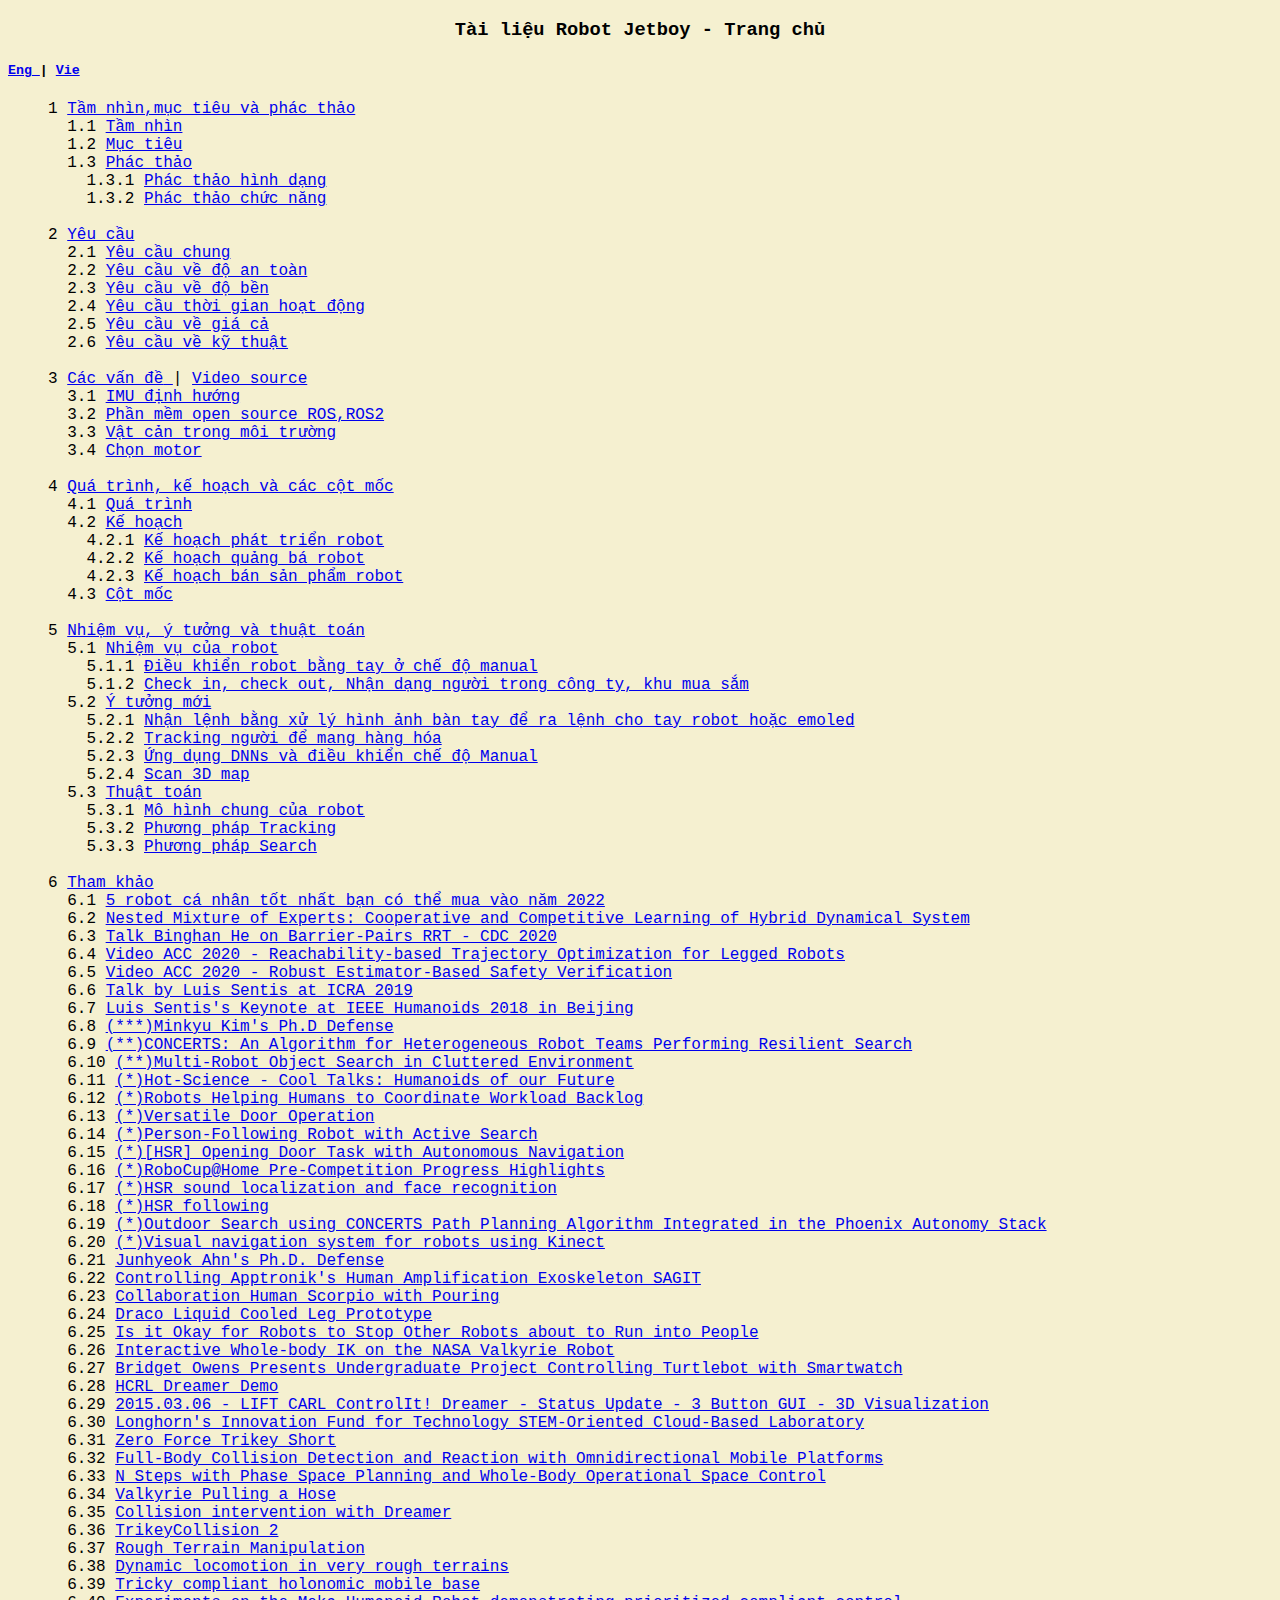
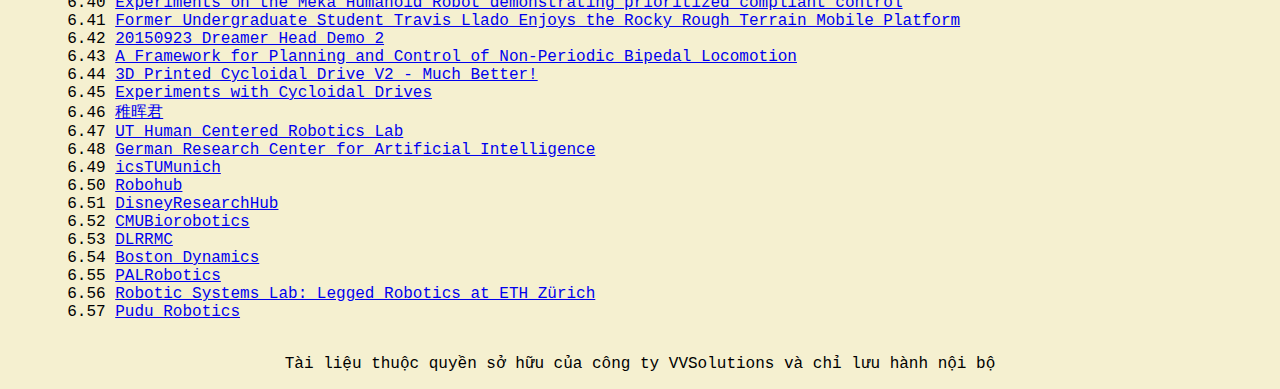
<file: index.html>
<!doctype html>
<html>
  <head>
    <meta charset="UTF-8">
    <meta name="viewport" content="width=device-width,intitial-scale=1.0">
    <link rel="stylesheet" href = "styles.css">
    <title>Trang chủ</title>
  </head>
  <body>
    <h3 class="center">Tài liệu Robot Jetboy - Trang chủ</h3>
    <h5>
      <a href="./index-en.html">
        <span class="title">Eng</span>
      </a>
      |
      <a href="./index.html">
        <span class="title">Vie</span>
      </a>
    </h5>
    <ol class="toc-list">
      <!--Page1: Vision, target and sketchs-->
      <li>
        <a href="./page1.html">
          <span class="title">Tầm nhìn,mục tiêu và phác thảo</span>
          <!-- <span class="page"><span class="visually-hidden">Page&nbsp;1</span> -->
        </a>
        <ol role="list">
          <li>
            <a href="./page1.html#Tầm-nhìn">
                <span class="title">Tầm nhìn</span>
                <!-- <span class="page">Page&nbsp;5</span> -->
            </a>
          </li>
          <li>
            <a href="./page1.html#Mục-tiêu">
               <span class="title">Mục tiêu</span>
                <!-- <span class="page">Page&nbsp;5</span> -->
            </a>
          </li>
          <li>
            <a href="./page1.html#Phác thảo">
               <span class="title">Phác thảo</span>
                <!-- <span class="page">Page&nbsp;5</span> -->
            </a>
            <ol role="list">
              <li>
                <a href="./page1.html#Phác-thảo-hình-dạng">
                    <span class="title">Phác thảo hình dạng</span>
                </a>
              </li>
              <li>
                <a href="./page1.html#Phác-thảo-chức-năng">
                    <span class="title">Phác thảo chức năng</span>
                </a>
              </li>
            </ol>
          </li>
        </ol>
      </li>
      <br>
      <!--Page2: Requirements-->
      <li>
        <a href="./page2.html">
          <span class="title">Yêu cầu</span>
        </a>
        <ol role="list">
          <li>
            <a href="./page2.html#Yêu-cầu-chung">
                <span class="title">Yêu cầu chung</span>
            </a>
          </li>
          <li>
            <a href="./page2.html#Yêu-cầu-về-độ-an-toàn">
                <span class="title">Yêu cầu về độ an toàn</span>
            </a>
          </li>
          <li>
            <a href="./page2.html#Yêu-cầu-về-độ-bền">
              <span class="title">Yêu cầu về độ bền</span>
            </a>
          </li>
          <li>
            <a href="./page2.html#Yêu-cầu-thời-gian-hoạt-động">
              <span class="title">Yêu cầu thời gian hoạt động</span>
            </a>
          </li>
          <li>
            <a href="./page2.html#Yêu-cầu-về-giá-cả">
              <span class="title">Yêu cầu về giá cả</span>
            </a>
          </li>
          <li>
            <a href="./page2.html#Yêu-cầu-về-kỹ-thuật">
              <span class="title">Yêu cầu về kỹ thuật</span>
            </a>
          </li>
        </ol>
      </li>
      <br>
      <!--Page3: Issues and Problems-->
      <li>
        <a href="./page3.html">
          <span class="title">Các vấn đề</span>
        </a>|
        <a href ="https://drive.google.com/drive/folders/1zzDiccx-L3M2VTJl4xlBxqA0-_AlY4Up">Video source
        </a>
        <ol role="list">
          <li>
            <a href="./page3.html#IMU-định-hướng">
                <span class="title">IMU định hướng</span>
            </a>
          </li>
          <li>
            <a href="./page3.html#Phần-mềm-open-source-ROS,ROS2">
                <span class="title">Phần mềm open source ROS,ROS2</span>
            </a>
          </li>
          <li>
            <a href="./page3.html#Vật-cản-trong-môi-trường">
                <span class="title">Vật cản trong môi trường</span>
            </a>
          </li>
          <li>
            <a href="./page3.html#Chọn-motor">
                <span class="title">Chọn motor</span>
            </a>
          </li>
        </ol>
      </li>
      <br>
      <!--Page4: Planning and Milestones-->
      <li>
        <a href="./page4.html">
          <span class="title">Quá trình, kế hoạch và các cột mốc</span>
        </a>
        <ol role="list">
          <li>
            <a href="./page4.html#Quá-trình">
                <span class="title">Quá trình</span>
            </a>
          </li>
          <li>
            <a href="./page4.html#Kế-hoạch">
                <span class="title">Kế hoạch</span>
            </a>
            <ol role="list">
              <li>
                <a href="./page4.html#Kế-hoạch-phát-triển-robot">
                    <span class="title">Kế hoạch phát triển robot</span>
                </a>
              </li>
              <li>
                <a href="./page4.html#Kế-hoạch-quảng-bá-robot">
                    <span class="title">Kế hoạch quảng bá robot</span>
                </a>
              </li>
              <li>
                <a href="./page4.html#Kế-hoạch-bán-sản-phẩm-robot">
                    <span class="title">Kế hoạch bán sản phẩm robot</span>
                </a>
              </li>
            </ol>
          </li>
          <li>
            <a href="./page4.html#Cột-mốc">
                <span class="title">Cột mốc</span>
            </a>
          </li>
        </ol>
      </li>
      <br>
      <!--Page5: Missions and Ideas-->
      <li>
        <a href="./page5.html">
          <span class="title">Nhiệm vụ, ý tưởng và thuật toán</span>
        </a>
        <ol role="list">
          <li>
            <a href="./page5.html#">
                <span class="title">Nhiệm vụ của robot</span>
            </a>
            <ol role="list">
              <li>
                <a href="./page5.html#mission1">
                  <span class="title">Điều khiển robot bằng tay ở chế độ manual</span>
                </a>
              </li>
              <li>
                <a href="./page5.html#mission2">
                  <span class="title">Check in, check out, Nhận dạng người trong công ty, khu mua sắm</span>
                </a>
              </li>
            </ol>
          </li>
          <li>
            <a href="./page5.html#">
                <span class="title">Ý tưởng mới</span>
            </a>
            <ol role="list">
              <li>
                <a href="./page5.html#">
                  <span class="title">Nhận lệnh bằng xử lý hình ảnh bàn tay để ra lệnh cho tay robot hoặc emoled</span>
                </a>
              </li>
              <li>
                <a href="https://www.youtube.com/watch?v=LCDS8LHg4m8">
                  <span class="title">Tracking người để mang hàng hóa</span>
                </a>
              </li>
              <li>
                <a href="./page5.html#">
                  <span class="title">Ứng dụng DNNs và điều khiển chế độ Manual</span>
                </a>
              </li>
              <li>
                <a href="./page5.html#">
                  <span class="title">Scan 3D map</span>
                </a>
              </li>
            </ol>
          </li>
          <li>
            <a href="./page5.html#">
                <span class="title">Thuật toán</span>
            </a>
            <ol role="list">
              <li>
                <a href="./page5.html#algo1">
                  <span class="title">Mô hình chung của robot</span>
                </a>
              </li>
              <li>
                <a href="./page5.html#algo2">
                  <span class="title">Phương pháp Tracking</span>
                </a>
              </li>
              <li>
                <a href="./page5.html#algo2">
                  <span class="title">Phương pháp Search</span>
                </a>
              </li>
            </ol>
          </li>
        </ol>
      </li>
      <br>
      <!--Page6: References-->
      <li>
        <a href="./page6.html">
          <span class="title">Tham khảo</span>
        </a>
        <ol role="list">
          <li>
            <a href="https://www.youtube.com/watch?v=SRxBZFXk63w">
                <span class="title">5 robot cá nhân tốt nhất bạn có thể mua vào năm 2022</span>
            </a>
          </li>
          <li>
            <a href="https://www.youtube.com/watch?v=TzSmi7NyHQU">
                <span class="title">Nested Mixture of Experts: Cooperative and Competitive Learning of Hybrid Dynamical System</span>
            </a>
          </li>
          <li>
            <a href="https://www.youtube.com/watch?v=V9h-OQ7ru7g">
                <span class="title">Talk Binghan He on Barrier-Pairs RRT - CDC 2020</span>
            </a>
          </li>
          <li>
            <a href="https://www.youtube.com/watch?v=6OiDNyLlBGo">
                <span class="title">Video ACC 2020 - Reachability-based Trajectory Optimization for Legged Robots</span>
            </a>
          </li>
          <li>
            <a href="https://www.youtube.com/watch?v=WzW3xJIraHk">
                <span class="title">Video ACC 2020 - Robust Estimator-Based Safety Verification</span>
            </a>
          </li>
          <li>
            <a href="https://www.youtube.com/watch?v=3oKEUMtW-mg">
                <span class="title">Talk by Luis Sentis at ICRA 2019</span>
            </a>
          </li>
          <li>
            <a href="https://www.youtube.com/watch?v=S2HclmWqNHU">
                <span class="title">Luis Sentis's Keynote at IEEE Humanoids 2018 in Beijing</span>
            </a>
          </li>
          <li>
            <a href="https://www.youtube.com/watch?v=a9gL2KvjgFw">
                <span class="title">(***)Minkyu Kim's Ph.D Defense</span>
            </a>
          </li>
          <li>
            <a href="https://www.youtube.com/watch?v=MVoaGQqpYuU">
                <span class="title">(**)CONCERTS: An Algorithm for Heterogeneous Robot Teams Performing Resilient Search</span>
            </a>
          </li>
          <li>
            <a href="https://www.youtube.com/watch?v=-pacvuRdfsk">
                <span class="title">(**)Multi-Robot Object Search in Cluttered Environment</span>
            </a>
          </li>
          <li>
            <a href="https://www.youtube.com/watch?v=m32orreU_z4">
                <span class="title">(*)Hot-Science - Cool Talks: Humanoids of our Future</span>
            </a>
          </li>
          <li>
            <a href="https://www.youtube.com/watch?v=My6WIiZZCsM">
                <span class="title">(*)Robots Helping Humans to Coordinate Workload Backlog</span>
            </a>
          </li>
          <li>
            <a href="https://www.youtube.com/watch?v=LbDfKPpxEss">
                <span class="title">(*)Versatile Door Operation</span>
            </a>
          </li>
          <li>
            <a href="https://www.youtube.com/watch?v=WFre6EOa7qc">
                <span class="title">(*)Person-Following Robot with Active Search</span>
            </a>
          </li>
          <li>
            <a href="https://www.youtube.com/watch?v=wCJ9qQrr5M0">
                <span class="title">(*)[HSR] Opening Door Task with Autonomous Navigation</span>
            </a>
          </li>
          <li>
            <a href="https://www.youtube.com/watch?v=bochBN3YTXE">
                <span class="title">(*)RoboCup@Home Pre-Competition Progress Highlights</span>
            </a>
          </li>
          <li>
            <a href="https://www.youtube.com/watch?v=GxJKTnLsvlE">
                <span class="title">(*)HSR sound localization and face recognition</span>
            </a>
          </li>
          <li>
            <a href="https://www.youtube.com/watch?v=zjFHtj_-uAM">
                <span class="title">(*)HSR following</span>
            </a>
          </li>
          <li>
            <a href="https://www.youtube.com/watch?v=h_6dSvNM-r8">
                <span class="title">(*)Outdoor Search using CONCERTS Path Planning Algorithm Integrated in the Phoenix Autonomy Stack</span>
            </a>
          </li>
          <li>
            <a href="https://www.youtube.com/watch?v=h_6dSvNM-r8">
                <span class="title">(*)Visual navigation system for robots using Kinect</span>
            </a>
          </li>
          <li>
            <a href="https://www.youtube.com/watch?v=XezhJuygUYY">
                <span class="title">Junhyeok Ahn's Ph.D. Defense</span>
            </a>
          </li>
          <li>
            <a href="https://www.youtube.com/watch?v=7fbCiG7xmjU">
                <span class="title">Controlling Apptronik's Human Amplification Exoskeleton SAGIT</span>
            </a>
          </li>
          <li>
            <a href="https://www.youtube.com/watch?v=GjdQ5otZLDY">
                <span class="title">Collaboration Human Scorpio with Pouring</span>
            </a>
          </li>
          <li>
            <a href="https://www.youtube.com/watch?v=iUS0qoHO6Ac">
                <span class="title">Draco Liquid Cooled Leg Prototype</span>
            </a>
          </li>
          <li>
            <a href="https://www.youtube.com/watch?v=miUu0kts0S8">
                <span class="title">Is it Okay for Robots to Stop Other Robots about to Run into People</span>
            </a>
          </li>
          <li>
            <a href="https://www.youtube.com/watch?v=OKyVkTAUqiM">
                <span class="title">Interactive Whole-body IK on the NASA Valkyrie Robot</span>
            </a>
          </li>
          <li>
            <a href="https://www.youtube.com/watch?v=5Po4lB3S0Vg">
                <span class="title">Bridget Owens Presents Undergraduate Project Controlling Turtlebot with Smartwatch</span>
            </a>
          </li>
          <li>
            <a href="https://www.youtube.com/watch?v=Z7aABTzoYQss">
                <span class="title">HCRL Dreamer Demo</span>
            </a>
          </li>
          <li>
            <a href="https://www.youtube.com/watch?v=g_S9crBLfA8">
                <span class="title">2015.03.06 - LIFT CARL ControlIt! Dreamer - Status Update - 3 Button GUI - 3D Visualization</span>
            </a>
          </li>
          <li>
            <a href="https://www.youtube.com/watch?v=ft6IabT1Z2Q">
                <span class="title">Longhorn's Innovation Fund for Technology STEM-Oriented Cloud-Based Laboratory</span>
            </a>
          </li>
          <li>
            <a href="https://www.youtube.com/watch?v=D09cLajTjOs">
                <span class="title">Zero Force Trikey Short</span>
            </a>
          </li>
          <li>
            <a href="https://www.youtube.com/watch?v=ub2errtdurA">
                <span class="title">Full-Body Collision Detection and Reaction with Omnidirectional Mobile Platforms</span>
            </a>
          </li>
          <li>
            <a href="https://www.youtube.com/watch?v=Gj7PNHTCQNA">
                <span class="title">N Steps with Phase Space Planning and Whole-Body Operational Space Control</span>
            </a>
          </li>
          <li>
            <a href="https://www.youtube.com/watch?v=hsHT9aAkAK8">
                <span class="title">Valkyrie Pulling a Hose</span>
            </a>
          </li>
          <li>
            <a href="https://www.youtube.com/watch?v=2qLPdkOQyic">
                <span class="title">Collision intervention with Dreamer</span>
            </a>
          </li>
          <li>
            <a href="https://www.youtube.com/watch?v=b745WTS0C6E">
                <span class="title">TrikeyCollision 2</span>
            </a>
          </li>
          <li>
            <a href="https://www.youtube.com/watch?v=Qvy0tamSbfQ">
                <span class="title">Rough Terrain Manipulation</span>
            </a>
          </li>
          <li>
            <a href="https://www.youtube.com/watch?v=xDm4-us4L88">
                <span class="title">Dynamic locomotion in very rough terrains</span>
            </a>
          </li>
          <li>
            <a href="https://www.youtube.com/watch?v=J_yGq5b3h0U">
                <span class="title">Tricky compliant holonomic mobile base</span>
            </a>
          </li>
          <li>
            <a href="https://www.youtube.com/watch?v=bU7Ocphhifg">
                <span class="title">Experiments on the Meka Humanoid Robot demonstrating prioritized compliant control</span>
            </a>
          </li>
          <li>
            <a href="https://www.youtube.com/watch?v=qfnlA6kzjco">
                <span class="title">Former Undergraduate Student Travis Llado Enjoys the Rocky Rough Terrain Mobile Platform</span>
            </a>
          </li>
          <li>
            <a href="https://www.youtube.com/watch?v=n5QXXT4h9iw">
                <span class="title">20150923 Dreamer Head Demo 2</span>
            </a>
          </li>
          <li>
            <a href="https://www.youtube.com/watch?v=Bt6mVHGqjFg">
                <span class="title">A Framework for Planning and Control of Non-Periodic Bipedal Locomotion</span>
            </a>
          </li>
          <li>
            <a href="https://www.youtube.com/watch?v=tgEOpl880KM">
                <span class="title">3D Printed Cycloidal Drive V2 - Much Better!</span>
            </a>
          </li>
          <li>
            <a href="https://www.youtube.com/watch?v=pWMB5VbLb6w&list=WL">
                <span class="title">Experiments with Cycloidal Drives</span>
            </a>
          </li>
          <li>
            <a href="https://www.youtube.com/channel/UCBAdGeil51Iw4y29Sh9Y7hA">
                <span class="title">稚晖君</span>
            </a>
          </li>
          <li>
            <a href="https://www.youtube.com/user/HCRLaboratory">
                <span class="title">UT Human Centered Robotics Lab</span>
            </a>
          </li>
          <li>
            <a href="https://www.youtube.com/user/dfkivideo">
                <span class="title">German Research Center for Artificial Intelligence</span>
            </a>
          </li>
          <li>
            <a href="https://www.youtube.com/user/icsTUMunich">
                <span class="title">icsTUMunich</span>
            </a>
          </li>
          <li>
            <a href="https://www.youtube.com/c/RobohubOrg/videos">
                <span class="title">Robohub</span>
            </a>
          </li>
          <li>
            <a href="https://www.youtube.com/user/DisneyResearchHub/videos">
                <span class="title">DisneyResearchHub</span>
            </a>
          </li>
          <li>
            <a href="https://www.youtube.com/user/CMUBiorobotics/videos">
                <span class="title">CMUBiorobotics</span>
            </a>
          </li>
          <li>
            <a href="https://www.youtube.com/user/DLRRMC/videos">
                <span class="title">DLRRMC</span>
            </a>
          </li>
          <li>
            <a href="https://www.youtube.com/user/BostonDynamics">
                <span class="title">Boston Dynamics</span>
            </a>
          </li>
          <li>
            <a href="https://www.youtube.com/user/PALRobotics/videos">
                <span class="title">PALRobotics</span>
            </a>
          </li>
          <li>
            <a href="https://www.youtube.com/user/leggedrobotics">
                <span class="title">Robotic Systems Lab: Legged Robotics at ETH Zürich</span>
            </a>
          </li>  
          <li>
            <a href="https://www.youtube.com/c/PuduRobotics/videos">
                <span class="title">Pudu Robotics</span>
            </a>
          </li>
        </ol>
      </li>
      <br>
    </ol>
    <p class="center">Tài liệu thuộc quyền sở hữu của công ty VVSolutions và chỉ lưu hành nội bộ</p>
  </body>
</html>
</file>
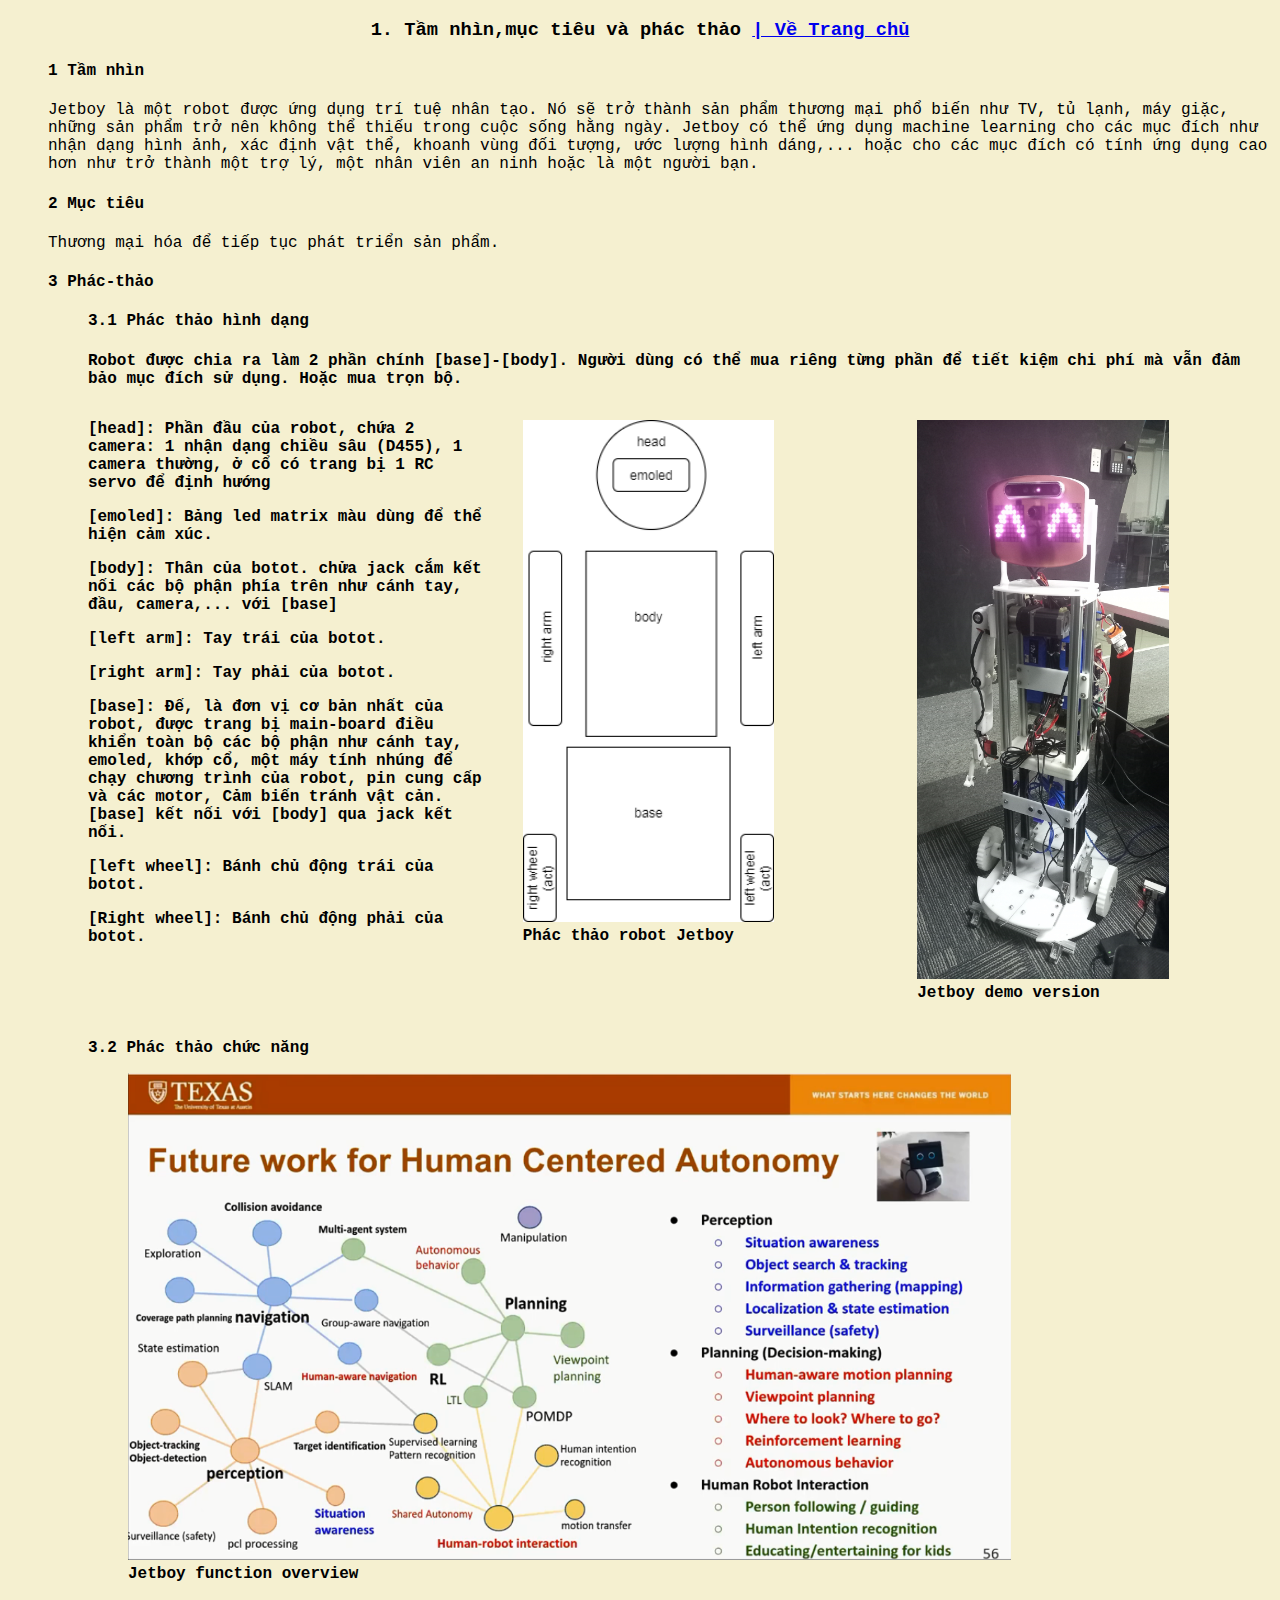
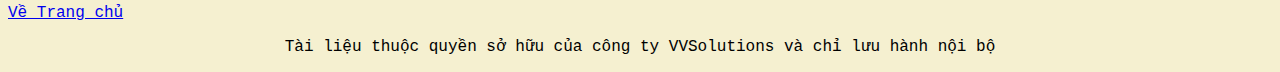
<file: page1.html>
<!doctype html>
<html>
  <head>
    <meta charset="UTF-8">
    <meta name="viewport" content="width=device-width,intitial-scale=1.0">
    <link rel="stylesheet" href = "styles.css">
    <title>Tầm nhìn,mục tiêu và phác thảo</title>
  </head>
  <body>
    <h3 class="center">1. Tầm nhìn,mục tiêu và phác thảo
      <a href="./index.html">
        <span class="title"> | Về Trang chủ</span>
      </a>
    </h3>
    <!--Page Content-->
    <ol role="list">
      <h4 id="Tầm-nhìn">
        <li>
          <a>Tầm nhìn</a>
        </li>
      </h4>
      <p>
        Jetboy là một robot được ứng dụng trí tuệ nhân tạo. Nó sẽ trở thành sản phẩm thương mại phổ biến như TV, tủ lạnh, máy giặc, những sản phẩm trở nên không thể thiếu trong cuộc sống hằng ngày.
        Jetboy có thể ứng dụng machine learning cho các mục đích như nhận dạng hình ảnh, xác định vật thể, khoanh vùng đối tượng, ước lượng hình dáng,... hoặc cho các mục đích có tính ứng dụng cao hơn như trở thành một trợ lý,
        một nhân viên an ninh hoặc là một người bạn.
      </p>
      <h4 id="Mục-tiêu">
        <li>
          <a>Mục tiêu</a>
        </li>
      </h4>
      <p>
        Thương mại hóa để tiếp tục phát triển sản phẩm.
      </p>
      <h4 id="Phác-thảo">
        <li>
          <a>Phác-thảo</a>
          <ol role="list">
            <h4 id="Phác-thảo-hình-dạng">
              <li>
                <a>Phác thảo hình dạng</a>
              </li>
            </h4>
            <p>Robot được chia ra làm 2 phần chính [base]-[body]. Người dùng có thể mua riêng từng phần để tiết kiệm chi phí mà vẫn đảm bảo mục đích sử dụng. 
              Hoặc mua trọn bộ.
            </p>
            <div class="row">
              <div class="column3">
                <p>
                  [head]: Phần đầu của robot, chứa 2 camera: 1 nhận dạng chiều sâu (D455), 1 camera thường, ở cổ có trang bị 1 RC servo để định hướng
                </p>
                <p>
                  [emoled]: Bảng led matrix màu dùng để thể hiện cảm xúc.
                </p>
                <p>
                  [body]: Thân của botot. chửa jack cắm kết nối các bộ phận phía trên như cánh tay, đầu, camera,... với [base]
                </p>
                <p>
                  [left arm]: Tay trái của botot.
                </p>
                <p>
                  [right arm]: Tay phải của botot.
                </p>
                <p>
                  [base]: Đế, là đơn vị cơ bản nhất của robot, được trang bị main-board điều khiển toàn bộ các bộ phận như cánh tay, emoled, khớp cổ, 
                  một máy tính nhúng để chạy chương trình của robot, pin cung cấp và các motor, Cảm biến tránh vật cản. [base] kết nối với [body] qua jack kết nối. 
                </p>
                <p>
                  [left wheel]: Bánh chủ động trái của botot.
                </p>
                <p>
                  [Right wheel]: Bánh chủ động phải của botot.
                </p>
              </div>
              <div class="column3">
                <figure>
                  <img src="./assets/sketch1.png" style="width:80%">
                  <figcaption>Phác thảo robot Jetboy</figcaption>
                </figure>
              </div>
              <div class="column3">
                <figure>
                  <img src="./assets/img1.jpg" style="width:80%">
                  <figcaption>Jetboy demo version</figcaption>
                </figure>
              </div> 
            </div>
            <h4 id="Phác-thảo-chức-năng">
              <li>
                <a>Phác thảo chức năng</a>
                <figure>
                  <img src="./assets/img2.PNG" style="width:80%">
                  <figcaption>Jetboy function overview</figcaption>
                </figure>
              </li>
            </h4>
          </ol>
        </li>
      </h4>
    </ol>
    <a href="./index.html">
      <span class="title">Về Trang chủ</span>
    </a>
    <p class="center">Tài liệu thuộc quyền sở hữu của công ty VVSolutions và chỉ lưu hành nội bộ</p>
  </body>
</html>
</file>
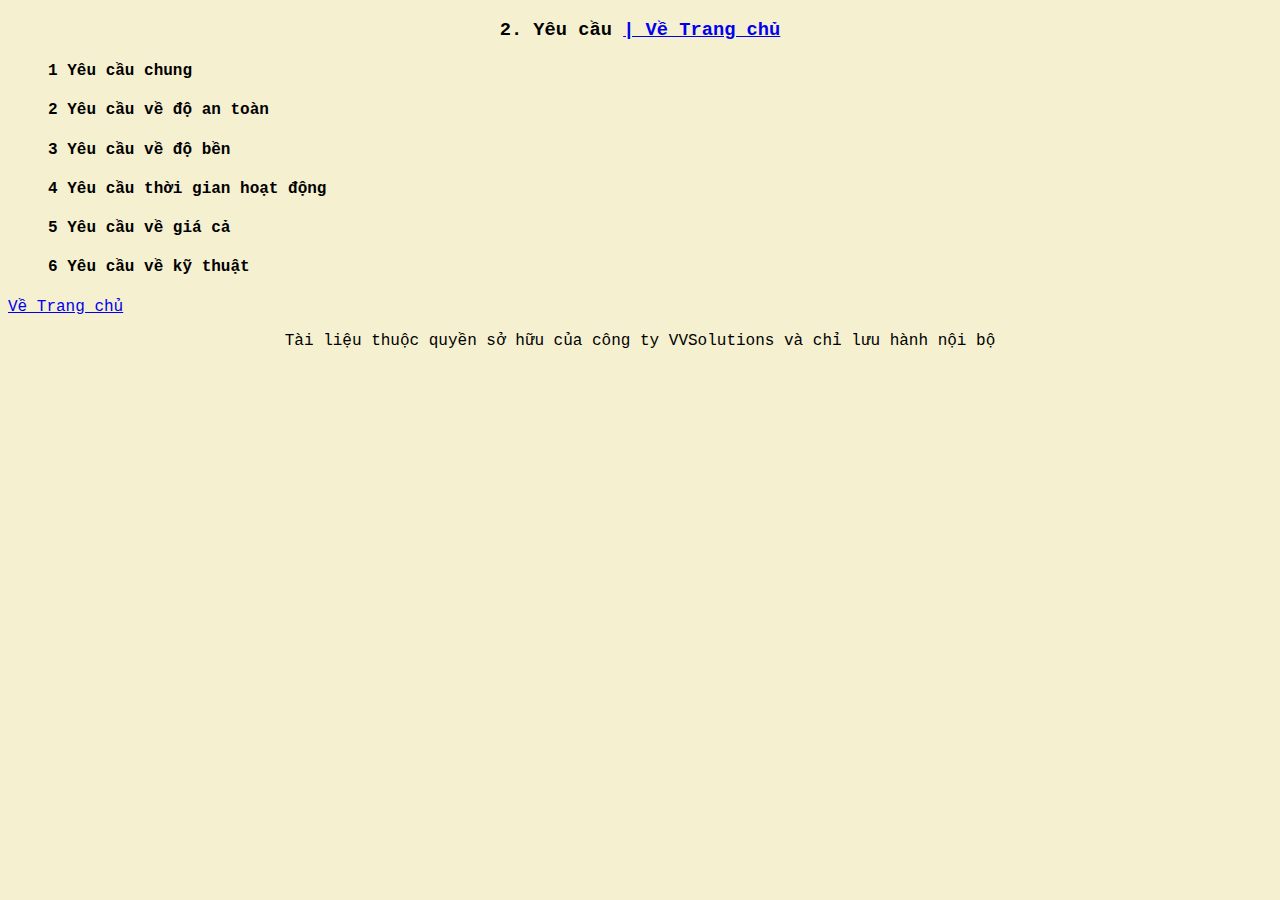
<file: page2.html>
<!doctype html>
<html>
  <head>
    <meta charset="UTF-8">
    <meta name="viewport" content="width=device-width,intitial-scale=1.0">
    <link rel="stylesheet" href = "styles.css">
    <title>Yêu cầu</title>
  </head>
  <body>
    <h3 class="center">2. Yêu cầu
      <a href="./index.html">
      <span class="title"> | Về Trang chủ</span>
    </a>
  </h3>
  <!--Page Content-->
  <ol role="list">
  <h4 id="Yêu-cầu-chung">
    <li>
      <a>Yêu cầu chung</a>
    </li>
  </h4>
  <h4 id="Yêu-cầu-về-độ-an-toàn">
    <li>
      <a>Yêu cầu về độ an toàn</a>
    </li>
  </h4>
  <h4 id="Yêu-cầu-về-độ-bền">
    <li>
      <a>Yêu cầu về độ bền</a>
    </li>
  </h4>
  <h4 id="Yêu-cầu-thời-gian-hoạt-động">
    <li>
      <a>Yêu cầu thời gian hoạt động</a>
    </li>
  </h4>
  <h4 id="Yêu-cầu-về-giá-cả">
    <li>
      <a>Yêu cầu về giá cả</a>
    </li>
  </h4>
  <h4 id="Yêu-cầu-về-kỹ-thuật">
    <li>
      <a>Yêu cầu về kỹ thuật</a>
    </li>
  </h4>
  </ol>
  <a href="./index.html">
    <span class="title"> Về Trang chủ</span>
  </a>
    <p class="center">Tài liệu thuộc quyền sở hữu của công ty VVSolutions và chỉ lưu hành nội bộ</p>
  </body>
</html>
</file>
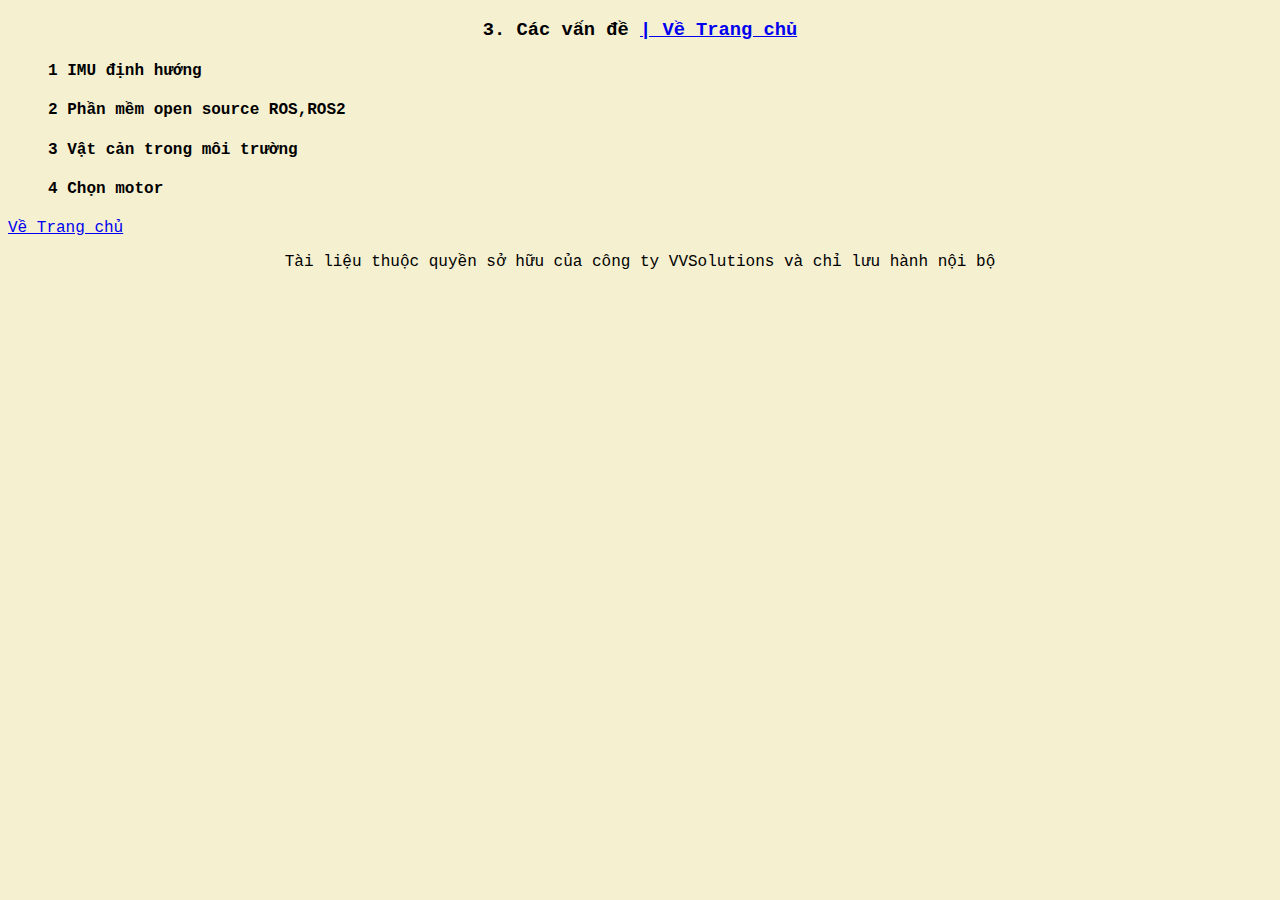
<file: page3.html>
<!doctype html>
<html>
  <head>
    <meta charset="UTF-8">
    <meta name="viewport" content="width=device-width,intitial-scale=1.0">
    <link rel="stylesheet" href = "styles.css">
    <title>Các vấn đề</title>
  </head>
  <body>
    <h3 class="center">3. Các vấn đề
      <a href="./index.html">
      <span class="title"> | Về Trang chủ</span>
    </a>
  </h3>
  <!--Page Content-->
  <ol role="list">
    <h4 id="IMU-định-hướng">
      <li>
        <a>IMU định hướng</a>
      </li>
    </h4>
    <h4 id="Phần-mềm-open-source-ROS,ROS2">
      <li>
        <a>Phần mềm open source ROS,ROS2</a>
      </li>
    </h4>
    <h4 id="Vật-cản-trong-môi-trường">
      <li>
        <a>Vật cản trong môi trường</a>
      </li>
    </h4>
    <h4 id="Chọn-motor">
      <li>
        <a>Chọn motor</a>
      </li>
    </h4>
  </ol>
  <a href="./index.html">
    <span class="title">Về Trang chủ</span>
  </a>
    <p class="center">Tài liệu thuộc quyền sở hữu của công ty VVSolutions và chỉ lưu hành nội bộ</p>
  </body>
</html>
</file>
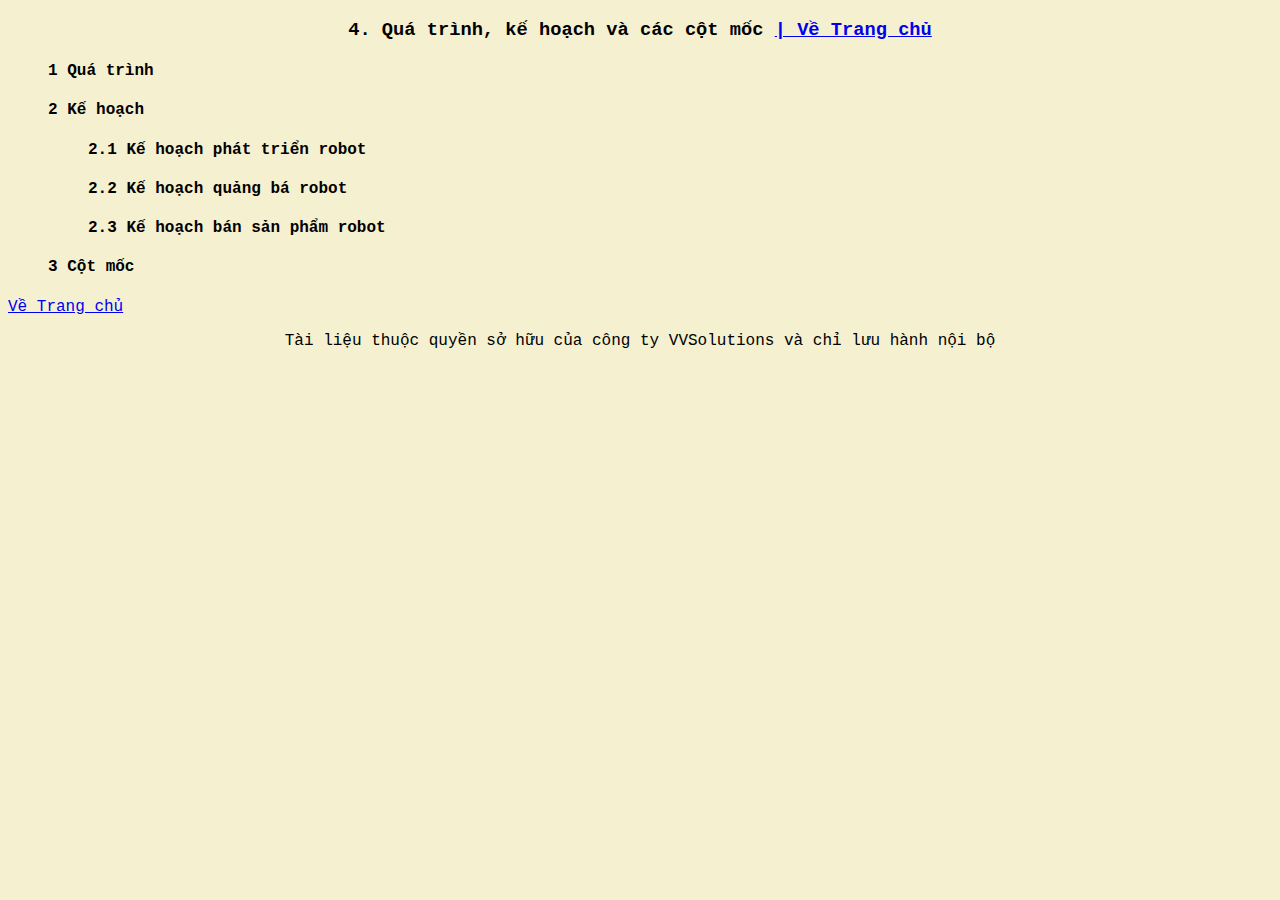
<file: page4.html>
<!doctype html>
<html>
  <head>
    <meta charset="UTF-8">
    <meta name="viewport" content="width=device-width,intitial-scale=1.0">
    <link rel="stylesheet" href = "styles.css">
    <title>Quá trình, kế hoạch và các cột mốc</title>
  </head>
  <body>
    <h3 class="center">4. Quá trình, kế hoạch và các cột mốc
      <a href="./index.html">
      <span class="title"> | Về Trang chủ</span>
    </a>
  </h3>
  <!--Page Content-->
  <ol role="list">
    <h4 id="Quá-trình"><li>Quá trình</li></h4>
    <h4 id="Kế-hoạch"><li>Kế hoạch</li></h4>
      <ol role="list">
        <h4 id="Kế-hoạch-phát-triển-robot"><li>Kế hoạch phát triển robot</li></h4>
        <h4 id="Kế-hoạch-quảng-bá-robot"><li>Kế hoạch quảng bá robot</li></h4>
        <h4 id="Kế-hoạch-bán-sản-phẩm-robot"><li>Kế hoạch bán sản phẩm robot</li></h4>
      </ol>
    <h4><li>Cột mốc</li></h4>
  </ol>
  <a href="./index.html">
    <span class="title">Về Trang chủ</span>
  </a>
    <p class="center">Tài liệu thuộc quyền sở hữu của công ty VVSolutions và chỉ lưu hành nội bộ</p>
  </body>
</html>
</file>
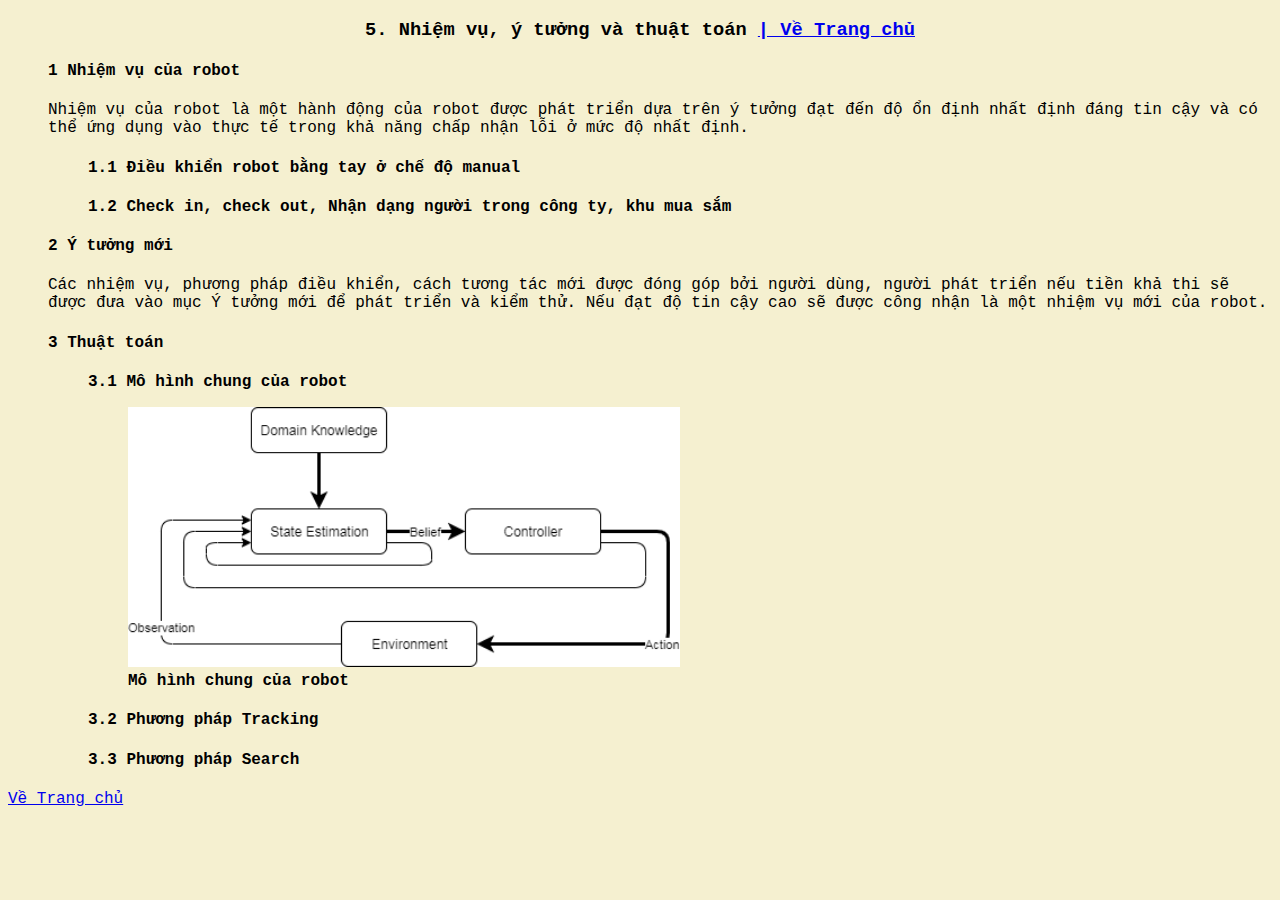
<file: page5.html>
<!doctype html>
<html>
  <head>
    <meta charset="UTF-8">
    <meta name="viewport" content="width=device-width,intitial-scale=1.0">
    <link rel="stylesheet" href = "styles.css">
    <title>Nhiệm vụ, ý tưởng và thuật toán</title>
  </head>
  <body>
    <h3 class="center">5. Nhiệm vụ, ý tưởng và thuật toán
      <a href="./index.html">
        <span class="title"> | Về Trang chủ</span>
      </a>
    </h3>
    <!--Page Content-->
    <ol role="list">
      <h4 id="Nhiệm-vụ">
        <li>Nhiệm vụ của robot
        </li>
      </h4>
      <p>Nhiệm vụ của robot là một hành động của robot được phát triển dựa trên ý tưởng đạt đến độ ổn định nhất định đáng tin cậy
        và có thể ứng dụng vào thực tế trong khả năng chấp nhận lỗi ở mức độ nhất định.
      </p>
      <ol role="list">
        <h4 id="mission1"><li>Điều khiển robot bằng tay ở chế độ manual</li></h4>
        <h4 id="mission2"><li>Check in, check out, Nhận dạng người trong công ty, khu mua sắm</li></h4>
      </ol>
      <h4 id="Quá-trình"><li>Ý tưởng mới
      </li></h4>
      <p>Các nhiệm vụ, phương pháp điều khiển, cách tương tác mới được đóng góp bởi người dùng, người phát triển nếu tiền khả thi sẽ
        được đưa vào mục Ý tưởng mới để phát triển và kiểm thử. Nếu đạt độ tin cậy cao sẽ được công nhận là một nhiệm vụ mới của robot.
      </p>
      <h4 id="Thuật-toán">
        <li>Thuật toán
          <ol role="list">
            <h4 id="algo1">
              <li>
                Mô hình chung của robot
                <figure>
                  <img src="./assets/diagram1.png"/ style="width:50%">
                  <figcaption>Mô hình chung của robot</figcaption>
                </figure>
              </li>
            </h4>
            <h4 id="algo2"><li>Phương pháp Tracking</li></h4>
            <h4 id="algo3"><li>Phương pháp Search</li></h4>
          </ol>
        </li>
      </h4>
    </ol>
    <a href="./index.html">
      <span class="title">Về Trang chủ</span>
    </a>
  </body>
</html>
</file>
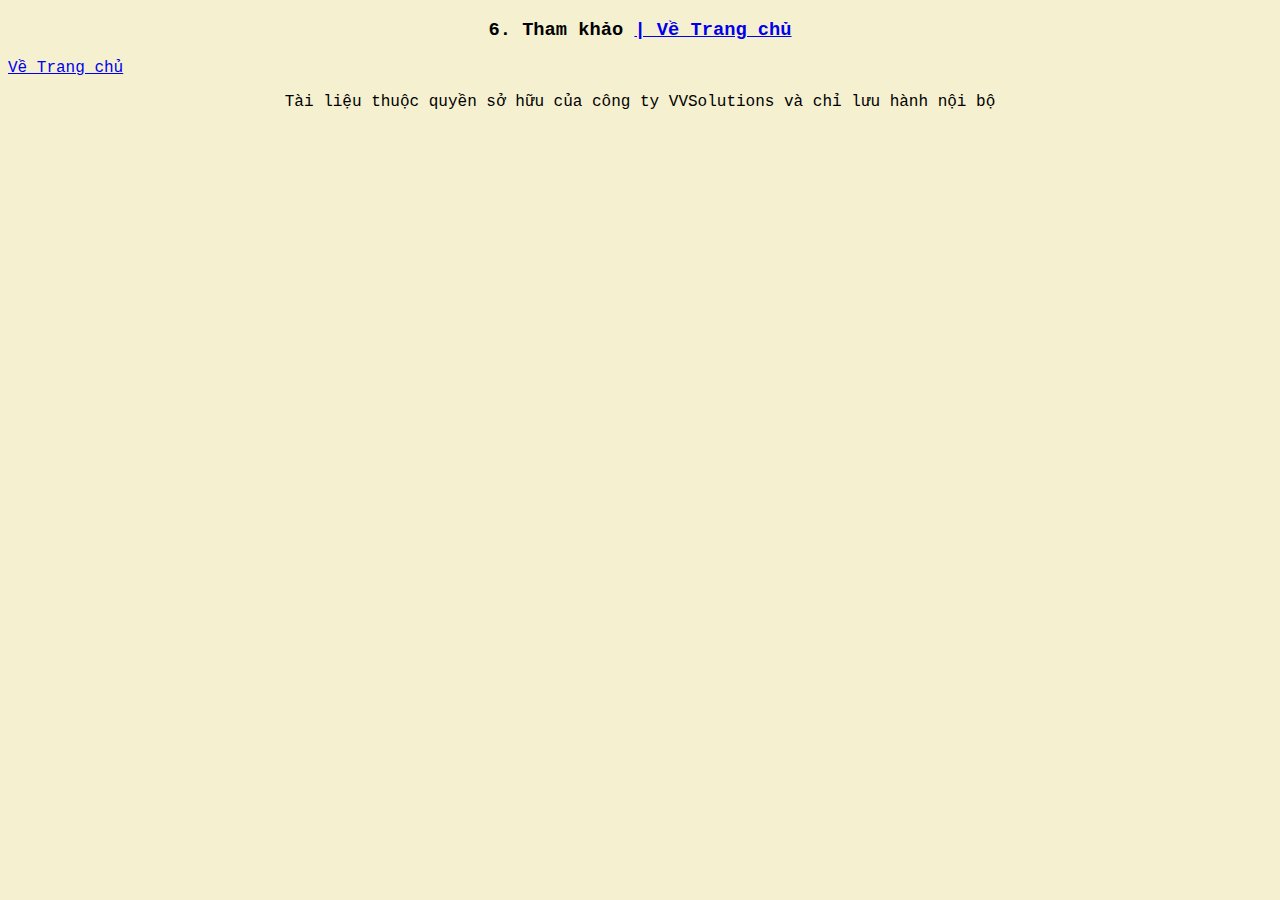
<file: page6.html>
<!doctype html>
<html>
  <head>
    <meta charset="UTF-8">
    <meta name="viewport" content="width=device-width,intitial-scale=1.0">
    <link rel="stylesheet" href = "styles.css">
    <title>Tham khảo</title>
  </head>
  <body>
    <h3 class="center">6. Tham khảo
      <a href="./index.html">
      <span class="title"> | Về Trang chủ</span>
    </a>
  </h3>
  <!--Page Content-->
  <a href="./index.html">
    <span class="title">Về Trang chủ</span>
  </a>
    <p class="center">Tài liệu thuộc quyền sở hữu của công ty VVSolutions và chỉ lưu hành nội bộ</p>
  </body>
</html>
</file>
<file: styles.css>
/*define some atribute for all elements*/
*{
	/*remove a litle space in boder*/
	font-family: 'courier', sans-serif;
}

body{
	/*background-color: #139485;*/
	background: #f5f0d0;
}

.toc-list ol {
  padding-inline-start: 2ch;
}

ol { counter-reset: item }
li{ display: block }
li:before { content: counters(item, ".") " "; counter-increment: item }

.center {
	text-align: center;
}

.column2 {
	float: left;
	width: 50%;
  }

  .column3 {
	float: left;
	width: 33.33%;
  }
  
  /* Clear floats after the columns */
  .row:after {
	content: "";
	display: table;
	clear: both;
  }
</file>
